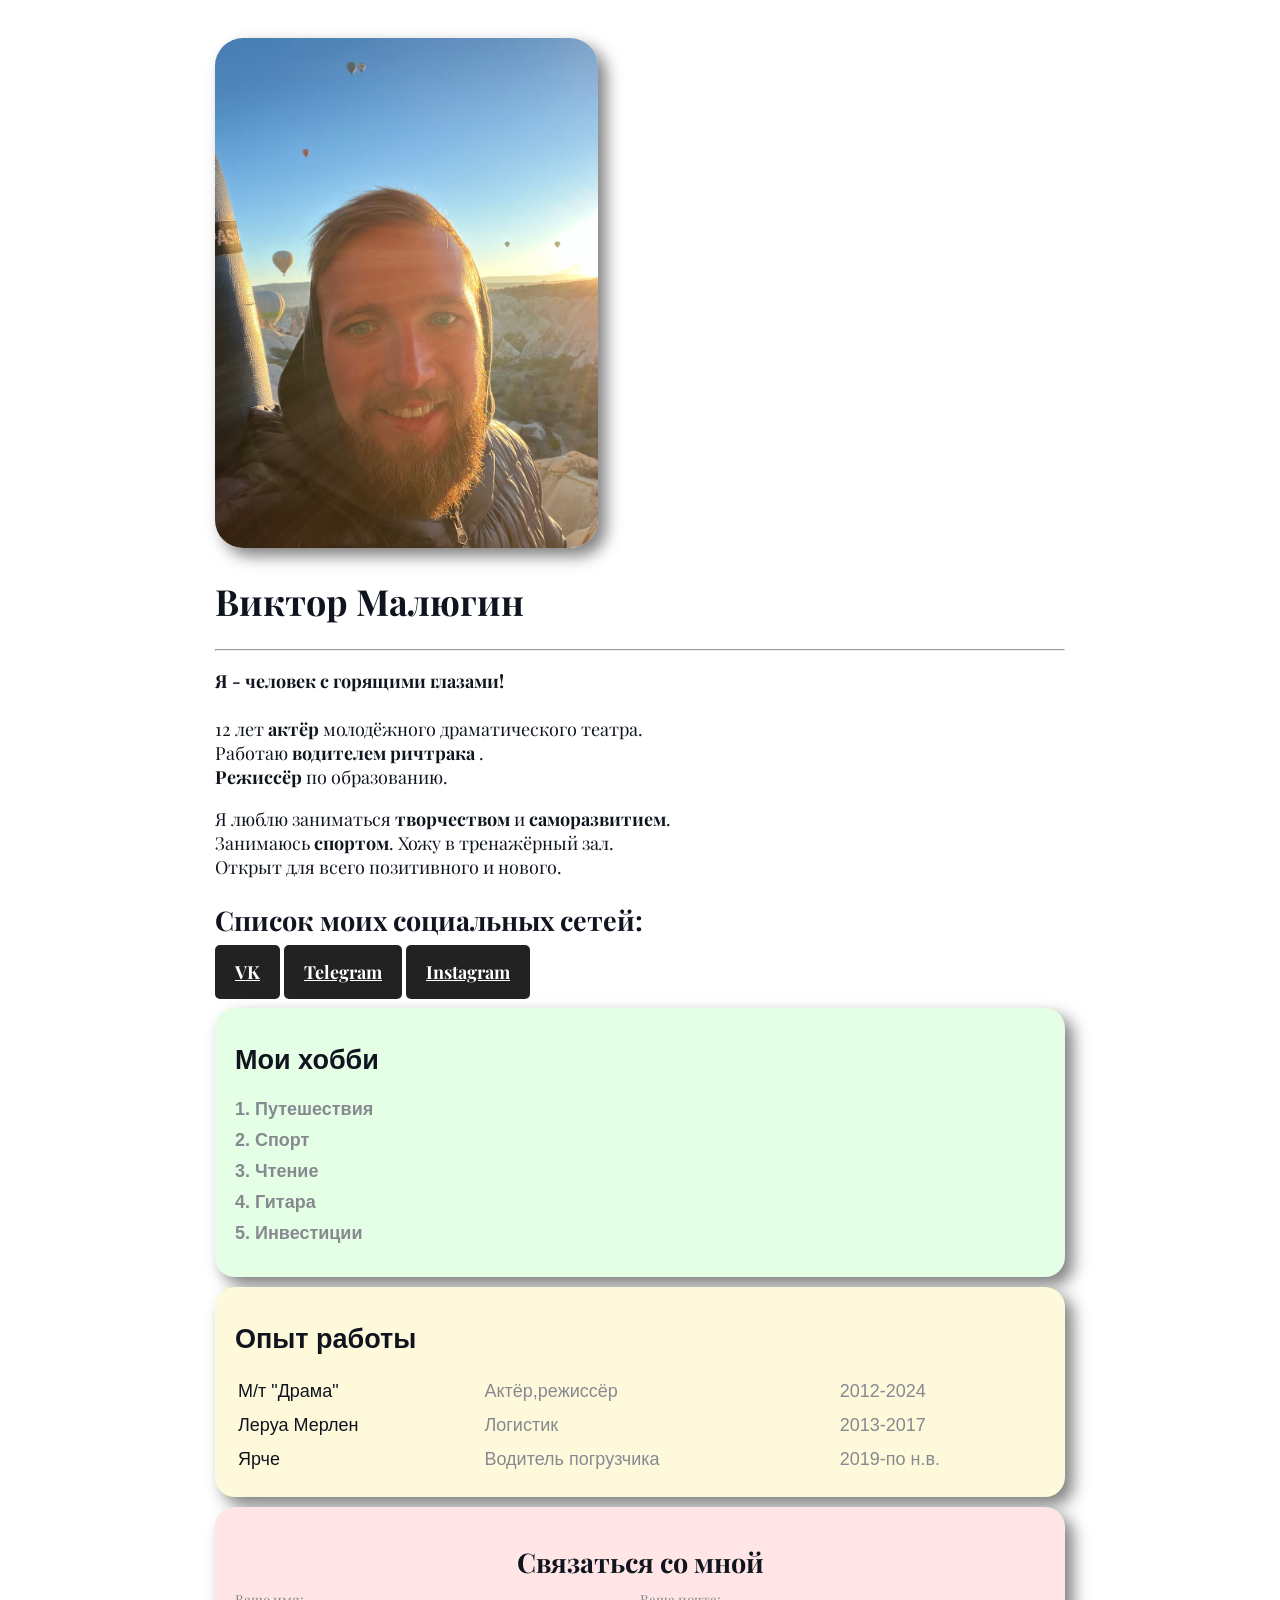
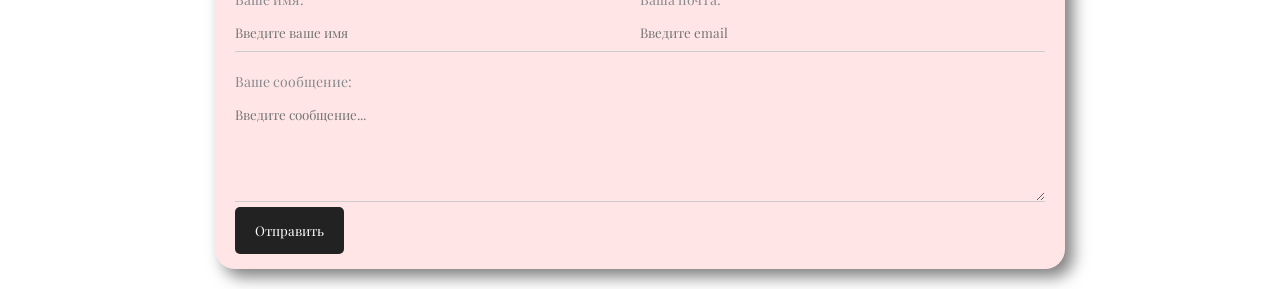
<file: index.html>
<!DOCTYPE html>
<html lang="en">
<head>
    <meta charset="UTF-8">
    <meta http-equiv="X-UA-Compatible" content="IE=edge">
    <meta name="viewport" content="width=device-width, initial-scale=1.0">
    <meta name="keywords" kontent="Html, course, css, tags">
    <meta name="description" content="Резюме Виктора Дмитриевича Малюгина">
    <title>MVD Resume</title>
    <style>
        /* body {
            background: #ddd;
        } */
      
    </style>
<link rel="stylesheet" href="styles.css">
   
</head>
<body>
<div class="container">
    <header class="art">
    <img src="iam.jpg" alt="тут изображен я" class="avatar">
    <div class="info-text">
        <h1>Виктор Малюгин</h1>
        <hr>
        <p> <strong>Я - человек с горящими глазами! </strong><br><br> 12 лет <strong>актёр</strong> молодёжного драматического театра.<br>Работаю <strong>водителем ричтрака </strong>.<br> <strong>Режиссёр</strong>  по образованию. </p>
        <p>Я люблю заниматься <strong>творчеством</strong> и <strong>саморазвитием</strong>. <br> Занимаюсь <strong>спортом</strong>. Хожу в тренажёрный зал. <br> Открыт для всего позитивного и нового.
    </div>
    </header>
    <nav class="pages">
            <p><h2><strong>Список моих социальных сетей:</strong></h2></p>  
    <a href="https://vk.com/malyuginvd" target="_blank" class="btn">VK</a>
    <a href="https://t.me/+79231800177" target="_blank" class="btn">Telegram</a>
    <a href="https://www.instagram.com/mavidick/profilecard/?igsh=MW9pbHdzZHBpaXBsYw==" target="_blank" class="btn">Instagram</a>
    </nav><br>
        
    <section class="info">
        <article class="hobby bg-green">
        <h2><strong>Мои хобби</strong> </h2>
        <ol class="list">
        <li>Путешествия</li>
        <li>Спорт</li>
        <li>Чтение</li>
        <li>Гитара</li>
        <li>Инвестиции</li>
        </ol>
        </article>
        <article class="experience bg-yellow">
        <h2> Опыт работы</h2>
        <table class="table">
        <!-- <thead>
        <tr>
            <th>Название</th>
            <th>Должность</th>
            <th>Год</th>
        </tr>
        </thead> -->

        <tbody>
        <tr>
            <td>М/т "Драма"</td>
            <td>Актёр,режиссёр</td>
            <td>2012-2024</td> 
        </tr>
        <tr>
            <td>Леруа Мерлен</td>
            <td>Логистик</td>
            <td>2013-2017</td> 
        </tr>
        <tr>
            <td>Ярче</td>
            <td>Водитель погрузчика</td>
            <td>2019-по н.в.</td> 
        </tr>

        </tbody>
        </table>
        </article>
    </section>
    <footer class="feedback bg-red">
        <form action="/" class="form">
            <h2>Связаться со мной</h2>

    <div class="form-row">
        <div class="form-group">
            <label for="name"> Ваше имя:</label>
            <input type="text" id="name" placeholder="Введите ваше имя">
        </div>
        <div class="form-group">
            <label for="email">Ваша почта:</label>
            <input type="email" id="email" placeholder="Введите email">
        </div>
    </div>
        <div class="form-group">
        <label for="message">Ваше сообщение:</label>
        <textarea id="message" cols="30" rows="5" placeholder="Введите сообщение..."></textarea>
        <button type="submit" class="btn">Отправить</button>
        </div>
        </form>
    </footer>
</div>
</body>
</html>
</file>
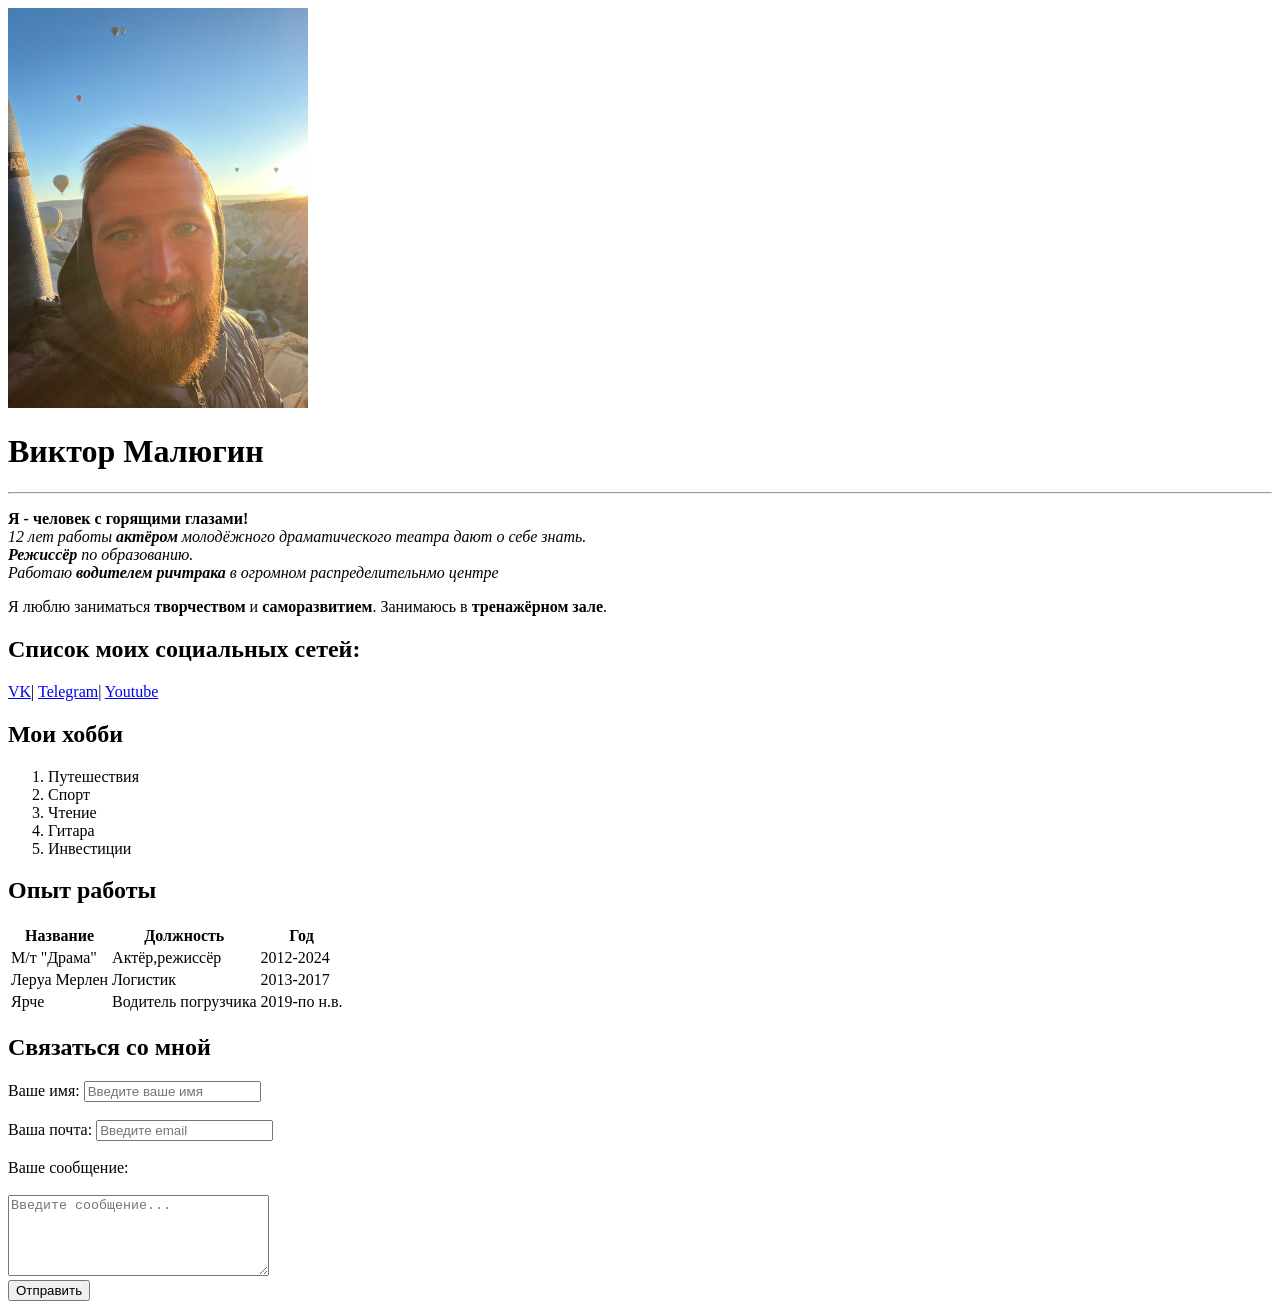
<file: 01_text.html>
<!DOCTYPE html>
<html lang="en">
<head>
    <meta charset="UTF-8">
    <meta http-equiv="X-UA-Compatible" content="IE=edge">
    <meta name="viewport" content="width=device-width, initial-scale=1.0">
    <meta name="keywords" kontent="Html, course, css, tags">
    <meta name="description" content="Это базовый курс по HTML">
    <title>HTML course</title>
</head>
<body>

<img src="iam.jpg" width="300" alt="тут изображен я">

    <h1>Виктор Малюгин</h1>
    <hr>
    <p> <strong>Я - человек с горящими глазами! <br></strong> <em> 12 лет работы <strong>актёром</strong> молодёжного драматического театра дают о себе знать. <br><strong>Режиссёр</strong>  по образованию. <br>Работаю <strong>водителем ричтрака </strong>в огромном распределительнмо центре</em></p>
    <p>Я люблю заниматься <strong>творчеством</strong> и <strong>саморазвитием</strong>. Занимаюсь в <strong>тренажёрном зале</strong>.
<p><h2><strong>Список моих социальных сетей:</strong></h2></p>  
 <a href="https://vk.com/malyuginvd" target="_blank">VK</a>|
 <a href="https://t.me/+79231800177" target="_blank">Telegram</a>|
 <a href="https://youtube.com/@user-eu5mw8oo7j?si=RZTO2USuRNwrHTMP" target="_blank">Youtube</a>

<br>
<h2><strong>Мои хобби</strong> </h2>
<ol>
    <li>Путешествия</li>
    <li>Спорт</li>
    <li>Чтение</li>
    <li>Гитара</li>
    <li>Инвестиции</li>
</ol>

<h2> Опыт работы</h2>
<table> 
<thead>
     <tr>
         <th>Название</th>
         <th>Должность</th>
         <th>Год</th>
    </tr>
</thead>

<tbody>
    <tr>
        <td>М/т "Драма"</td>
        <td>Актёр,режиссёр</td>
        <td>2012-2024</td> 
    </tr>
    <tr>
        <td>Леруа Мерлен</td>
        <td>Логистик</td>
        <td>2013-2017</td> 
    </tr>
    <tr>
        <td>Ярче</td>
        <td>Водитель погрузчика</td>
        <td>2019-по н.в.</td> 
    </tr>

</tbody>
</table>

<h2>Связаться со мной</h2>
<form>
    <div>
        <label for="name"> Ваше имя:</label>
        <input type="text" id="name" placeholder="Введите ваше имя">
    </div>
    <br>
    <div>
        <label for="email">Ваша почта:</label>
        <input type="email" id="email" placeholder="Введите email">
    </div>
    <div>
    <br>
    </div>
    <label for="message">Ваше сообщение:</label>
    <br> <br>
    <textarea id="message" cols="30" rows="5" placeholder="Введите сообщение..."></textarea>
    <br>
    <button type="submit">Отправить</button>


</form>



</body>
</file>
<file: styles.css>
@import url('https://fonts.googleapis.com/css2?family=Playfair+Display:ital,wght@0,900;1,900&family=Roboto&display=swap');@import url('https://fonts.googleapis.com/css2?family=Playfair+Display:ital,wght@0,700;1,700&family=Roboto&display=swap');@import url('https://fonts.googleapis.com/css2?family=Playfair+Display:ital@0;1&family=Roboto&display=swap');

@media (max-width: 650px) {
    .art {
       display: block;
       text-align: center;
    }
}

body {
    font-size: 18px;
    font-family: 'Playfair Display', sans-serif;
    font-weight: lighter;
    color: #0f141e;
}
.container {
    max-width: 850px;
    margin: auto;
    padding-top: 30px;
    
}

.avatar {
    width: 45%;
    height: 120%;
    border-radius: 28px;
    box-shadow: 8px 8px 16px rgba(0, 0, 0, 0.5);
}
.art {
    margin-bottom: 20px;
    /* display: flex; */
}
.pages {
    font-weight: bold;
}
.info {
    font-family: 'Gill Sans', 'Gill Sans MT', Calibri, 'Trebuchet MS', sans-serif;
}
.hobby {
    font-weight: bold;
    box-shadow: 8px 8px 16px rgba(0, 0, 0, 0.5);
}
.experience {
    font-weight: lighter;
    box-shadow: 8px 8px 16px rgba(0, 0, 0, 0.5);
}
.feedback {
    font-weight: bolder;
    box-shadow: 8px 8px 16px rgba(0, 0, 0, 0.5);
}

.hobby, .experience, .feedback {
    border-radius: 20px;
    padding: 15px 20px;
    margin-bottom: 20px;
}

.info {
    margin-bottom: 20px;
    display: inline;
}

.hobby, .experience, .feedback h2 {
    margin-bottom: 10px;
}
.bg-yellow {
    background: #fff9dc;
}

.bg-red {
    background: #ffe5e5;
}

.bg-green {
    background: #e5ffe7;
}

.btn {
    background: rgb(35, 34, 34);
    padding: 15px 20px;
    color: #fff;
    border: none;
    cursor: pointer;
    border-radius: 5px;
    font-family: inherit;
}

.btn:hover {
    opacity: 0.8;
    color: rgb(159, 156, 161);
}

.btn:active {
    color: rgb(101, 235, 235);
}

.btn:visited {
    color: antiquewhite;
}

.list {
    padding: 0 20px;
}

.list li {
    color: #86898f;
    margin-bottom: 10px;
}

.table {
    width: 100%;
}

.table td {
    padding-bottom: 10px;
}

.table td:nth-child(2),
.table td:nth-child(3) {
    color: #86898f;
}

.form h2 {
    text-align: center;
}

.form-row {
    margin-bottom: 10px;
    display: flex;
}

.form-row .form-group {
    margin-right: 20px;
    width: 50%;
    /* display: inline-block; */
    /* width: calc(50% - 20px); */
}

.form-row .form-group:last-child {
    margin-right: 0;
}

@media (max-width: 650px) {
    .form-row {
       display: block;
    }
}

.form-row .form-group {
    width: 100%;
    margin-right: 0;
    margin-bottom: 10px;
}

.form-group label {
    display: block;
    font-size: 14px;
    color: #86898f;
}

.form-group input,
.form-group textarea {
    width: 100%;
    box-sizing: border-box;
    border: none;
    background: transparent;
    border-bottom: 1px solid #ccc;
    color: #000;
    padding: 15px 0 10px;
    outline: none;
    font-family: inherit;
}
</file>
